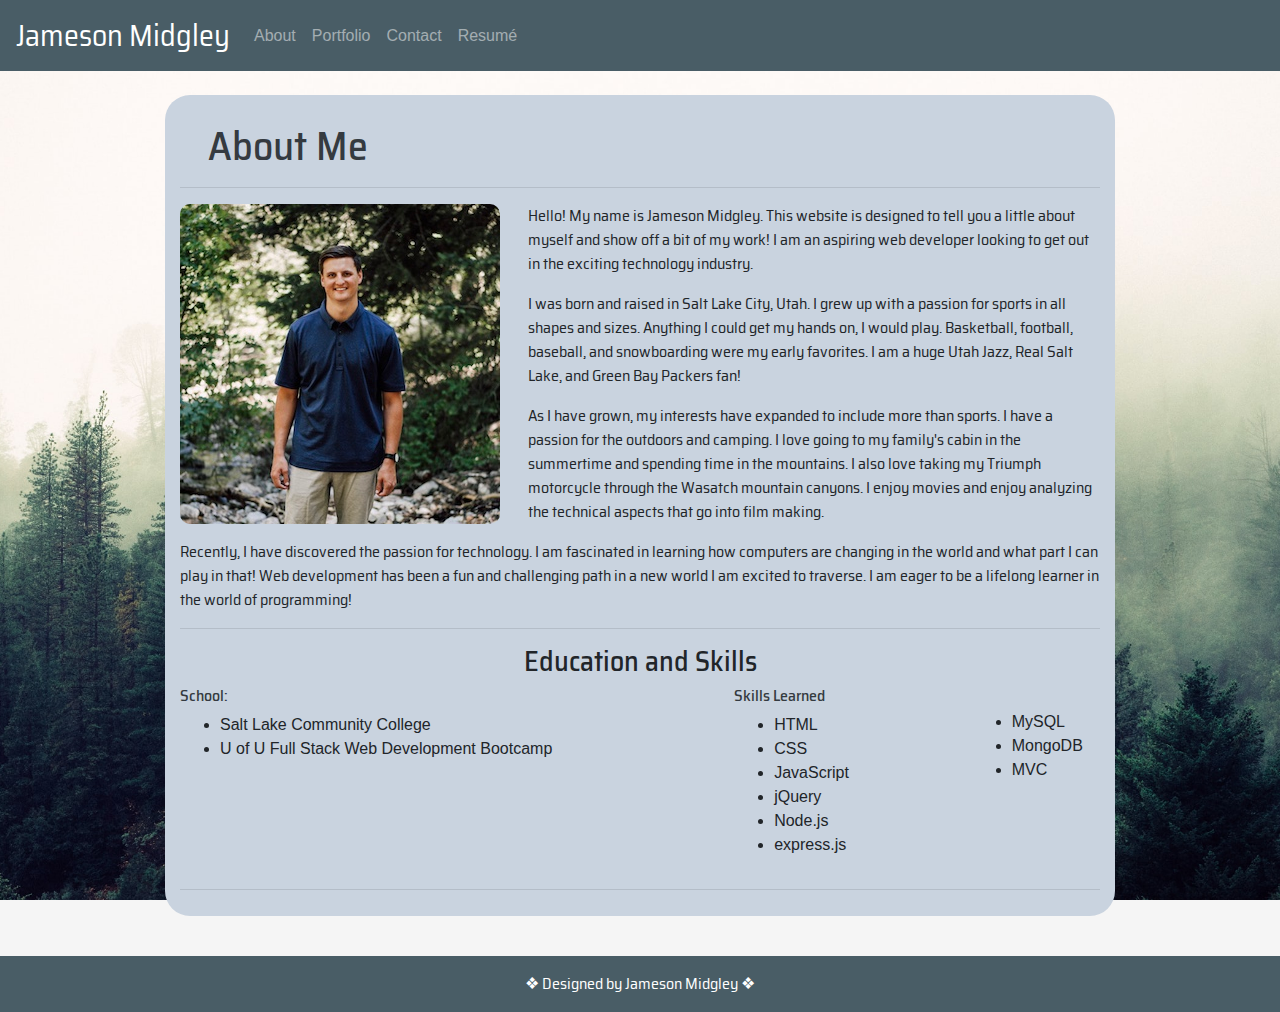
<file: index.html>
<!doctype html>
<html lang="en">
  <head>
    <title>Jameson's Portfolio</title>
    <!-- Required meta tags -->
    <meta charset="utf-8">
    <meta name="viewport" content="width=device-width, initial-scale=1, shrink-to-fit=no">
    <!-- Favicon Link -->
    <link rel="icon" href="assets/images/JM-logo.png" type="images">

    <!-- Bootstrap CSS -->
    <link rel="stylesheet" href="https://stackpath.bootstrapcdn.com/bootstrap/4.3.1/css/bootstrap.min.css" integrity="sha384-ggOyR0iXCbMQv3Xipma34MD+dH/1fQ784/j6cY/iJTQUOhcWr7x9JvoRxT2MZw1T" crossorigin="anonymous">
    <!-- Internal CSS -->
    <link rel="stylesheet" href="assets/css/style.css" type="text/css">
    <link href="https://fonts.googleapis.com/css2?family=Saira+Semi+Condensed&display=swap" rel="stylesheet">
  </head>
  
  <body>

    <!-- moved navbar into body -->
    <nav class="navbar navbar-expand-md navbar-dark bg-dark">
      <a class="navbar-brand navName" href="index.html">Jameson Midgley</a>
      <button class="navbar-toggler" type="button" data-toggle="collapse" data-target="#navbarNavAltMarkup" aria-controls="navbarNavAltMarkup" aria-expanded="false" aria-label="Toggle navigation">
        <span class="navbar-toggler-icon"></span>
      </button>
      <div class="collapse navbar-collapse" id="navbarNavAltMarkup">
        <div class="navbar-nav">
          <!-- took out active link -->
          <a class="nav-item nav-link" href="index.html">About</a>
          <a class="nav-item nav-link" href="portfolio.html">Portfolio</a>
          <a class="nav-item nav-link" href="contact.html">Contact</a>
          <a href="assets/resume/JamesonResume.docx.pdf" target="_blank" class="nav-item nav-link" id="resume">Resumé</a>
          <!-- <a class="nav-item nav-link" id="resume">Resume</a> -->
          <!-- id="resume" href="assets/resume/Jameson_Midgley_Resume2.PDF" download="resume" -->
          <!-- <a class="nav-item nav-link disabled" href="#" tabindex="-1" aria-disabled="true">Disabled</a> -->
        </div>
      </div>
    </nav>

    <br>
      <div class="container">
          
          <div class="row">

            <div class="col-md-1"></div>

            <div class="col-md-10 infoCard borderRadius">
              <h1>About Me</h1>
              <hr>
              <img class="profile-pic" src="assets/images/profile-pic.jpg" alt="Jameson Profile Pic">
              <p>Hello! My name is Jameson Midgley. This website is designed to tell you a little about myself and show off a bit of my work! I am an aspiring web developer looking to get out in the exciting technology industry.</p>
              <p>I was born and raised in Salt Lake City, Utah. I grew up with a passion for sports in all shapes and sizes. Anything I could get my hands on, I would play. Basketball, football, baseball, and snowboarding were my early favorites. I am a huge Utah Jazz, Real Salt Lake, and Green Bay Packers fan!</p>
              <p>As I have grown, my interests have expanded to include more than sports. I have a passion for the outdoors and camping. I love going to my family's cabin in the summertime and spending time in the mountains. I also love taking my Triumph motorcycle through the Wasatch mountain canyons. I enjoy movies and enjoy analyzing the technical aspects that go into film making. </p>
              <p>Recently, I have discovered the passion for technology. I am fascinated in learning how computers are changing in the world and what part I can play in that! Web development has been a fun and challenging path in a new world I am excited to traverse. I am eager to be a lifelong learner in the world of programming!</p>
              <hr>
              <h3>Education and Skills</h3>
              <div class="row">
                <div class="col-md-7">
                  <h6>School:</h6>
                  <ul>
                    <li>Salt Lake Community College</li>
                    <li>U of U Full Stack Web Development Bootcamp</li>
                  </ul>
                </div>
                <div class="col-md-3">
                  <h6>Skills Learned</h6>
                  <ul>
                    <li>HTML</li>
                    <li>CSS</li>
                    <li>JavaScript</li>
                    <li>jQuery</li>
                    <li>Node.js</li>
                    <li>express.js</li>
                  </ul>
                </div>
                <div class="col-md-2">
                  <br>
                  <ul>
                    <li>MySQL</li>
                    <li>MongoDB</li>
                    <li>MVC</li>
                  </ul>
                </div>
              </div>
              <hr class="bottom">
            </div>

            <div class="col-md-1"></div>

          </div>

      </div>

      <footer class="page-footer font-small blue static-bottom">

        <div class="text-center py-3 bg-dark otherText">
          &#10070 Designed by Jameson Midgley &#10070
        </div>
    
      </footer>

    <!-- Optional JavaScript -->
    <!-- jQuery first, then Popper.js, then Bootstrap JS -->
    <script src="https://code.jquery.com/jquery-3.3.1.slim.min.js" integrity="sha384-q8i/X+965DzO0rT7abK41JStQIAqVgRVzpbzo5smXKp4YfRvH+8abtTE1Pi6jizo" crossorigin="anonymous"></script>
    <script src="https://cdnjs.cloudflare.com/ajax/libs/popper.js/1.14.7/umd/popper.min.js" integrity="sha384-UO2eT0CpHqdSJQ6hJty5KVphtPhzWj9WO1clHTMGa3JDZwrnQq4sF86dIHNDz0W1" crossorigin="anonymous"></script>
    <script src="https://stackpath.bootstrapcdn.com/bootstrap/4.3.1/js/bootstrap.min.js" integrity="sha384-JjSmVgyd0p3pXB1rRibZUAYoIIy6OrQ6VrjIEaFf/nJGzIxFDsf4x0xIM+B07jRM" crossorigin="anonymous"></script>
  </body>

</html>
</file>
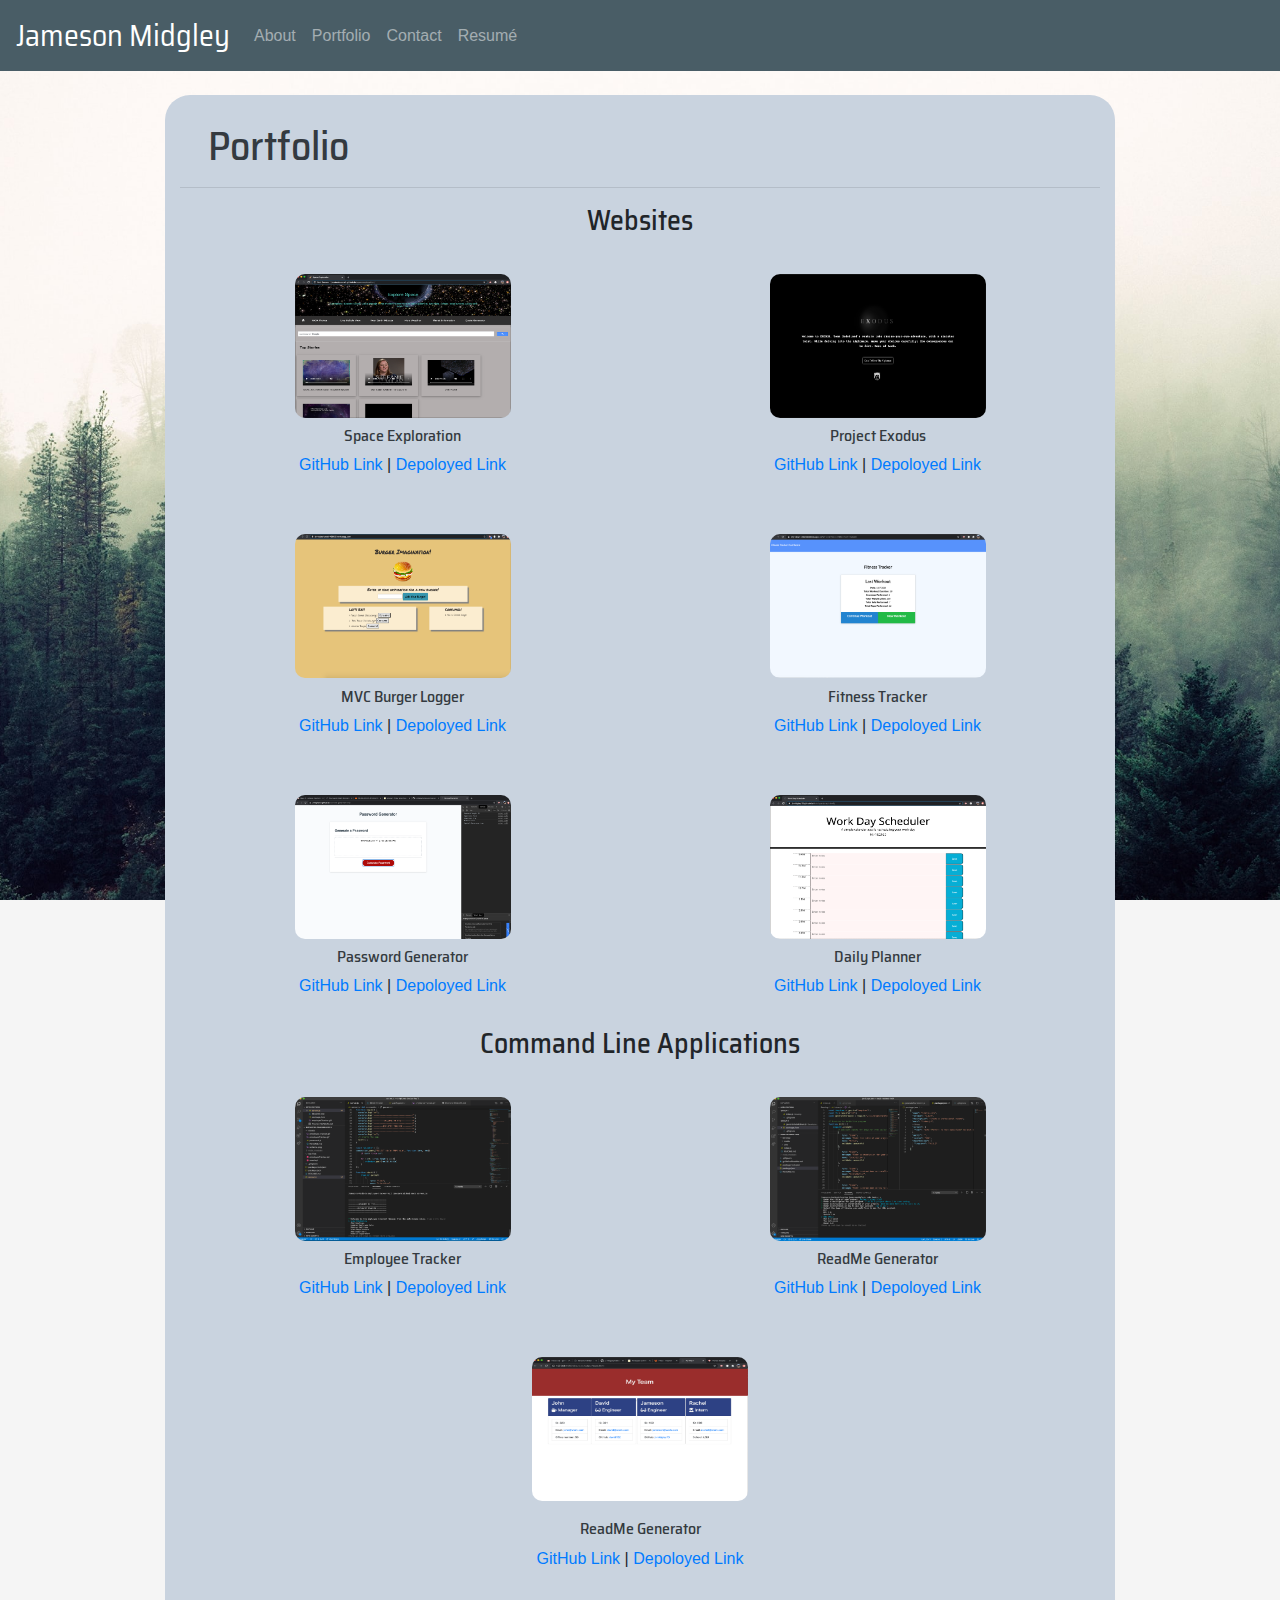
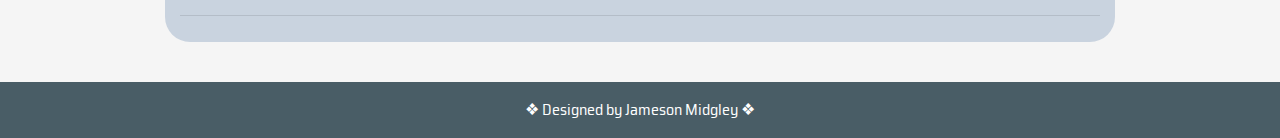
<file: portfolio.html>
<!doctype html>
<html lang="en">

<head>
  <title>Jameson's Portfolio</title>
  <!-- Required meta tags -->
  <meta charset="utf-8">
  <meta name="viewport" content="width=device-width, initial-scale=1, shrink-to-fit=no">
  <!-- Favicon link -->
  <link rel="icon" href="assets/images/JM-logo.png" type="images">

  <!-- Bootstrap CSS -->
  <link rel="stylesheet" href="https://stackpath.bootstrapcdn.com/bootstrap/4.3.1/css/bootstrap.min.css"
    integrity="sha384-ggOyR0iXCbMQv3Xipma34MD+dH/1fQ784/j6cY/iJTQUOhcWr7x9JvoRxT2MZw1T" crossorigin="anonymous">
  <!-- Internal CSS -->
  <link rel="stylesheet" href="assets/css/style.css" type="text/css">
  <link href="https://fonts.googleapis.com/css2?family=Saira+Semi+Condensed&display=swap" rel="stylesheet">
</head>


<body>

  <!-- moved navbar into body -->
  <nav class="navbar navbar-expand-md navbar-dark bg-dark">
    <a class="navbar-brand navName" href="index.html">Jameson Midgley</a>
    <button class="navbar-toggler" type="button" data-toggle="collapse" data-target="#navbarNavAltMarkup"
      aria-controls="navbarNavAltMarkup" aria-expanded="false" aria-label="Toggle navigation">
      <span class="navbar-toggler-icon"></span>
    </button>
    <div class="collapse navbar-collapse" id="navbarNavAltMarkup">
      <div class="navbar-nav">
        <!-- took out active link -->
        <a class="nav-item nav-link" href="index.html">About</a>
        <a class="nav-item nav-link" href="portfolio.html">Portfolio</a>
        <a class="nav-item nav-link" href="contact.html">Contact</a>
        <a href="assets/resume/JamesonResume.docx.pdf" target="_blank" class="nav-item nav-link" id="resume">Resumé</a>
        <!-- <a class="nav-item nav-link" id="resume">Resume</a> -->
        <!-- <a class="nav-item nav-link disabled" href="#" tabindex="-1" aria-disabled="true">Disabled</a> -->
      </div>
    </div>
  </nav>

  <br>

  <div class="container">

    <div class="row">

      <div class="col-md-1">

      </div>

      <div class="col-md-10 infoCard borderRadius">
        <h1>Portfolio</h1>
        <hr>
        <div class="row">
          <div class="col-md-12">
            <h3>Websites</h3>
          </div>
        </div>
        <div class="projectDisplay">
          <div class="row rowOne">
            <div class="col-sm-6 portfolio-pics">
              <img class="img-responsive projectPic imageRadius" width="216" height="144" src="assets/images/space-exploration.png" alt="space">
              <div class="linkCenter">
                <h6>Space Exploration</h6>
                <a href="https://github.com/jordanrbunnell/spaceexploration" target="_blank">GitHub Link</a>
                <span>|</span>
              <span>
                <a href="https://jordanrbunnell.github.io/spaceexploration/" target="_blank">Depoloyed Link</a>
              </span>
            </div>
            </div>
            <div class="col-sm-6 portfolio-pics">
              <img class="img-responsive projectPic imageRadius" width="216" height="144" src="assets/images/exodus.png" alt="exodus">
              <div class="linkCenter">
                <h6>Project Exodus</h6>
                <a href="https://github.com/corvus-cyber/Project_Exodus" target="_blank">GitHub Link</a>
                <span>|</span>
              <span>
                <a href="https://exodus-escape.herokuapp.com/" target="_blank">Depoloyed Link</a>
              </span>
            </div>
            </div>
          </div>

          <div class="row rowTwo">
            <div class="col-sm-6 portfolio-pics">
              <img class="img-responsive projectPic" width="216" height="144" src="assets/images/burger-logger.png" alt="MVC Burger Logger">
              <div class="linkCenter">
                <h6>MVC Burger Logger</h6>
                <a href="https://github.com/j-midgley13/mvc-hw-13" target="_blank">GitHub Link</a>
                <span>|</span>
              <span>
                <a href="https://shrouded-peak-46803.herokuapp.com/" target="_blank">Depoloyed Link</a>
              </span>
            </div>
            </div>
            <div class="col-sm-6 portfolio-pics">
              <img class="img-responsive projectPic" width="216" height="144" src="assets/images/fitness-tracker.png" alt="Fitness Tracker">
              <div class="linkCenter">
                <h6>Fitness Tracker</h6>
                <a href="https://github.com/j-midgley13/workout-tracker-hw17" target="_blank">GitHub Link</a>
                <span>|</span>
              <span>
                <a href="https://dry-dawn-32285.herokuapp.com/" target="_blank">Depoloyed Link</a>
              </span>
            </div>
            </div>
          </div>

          <div class="row rowThree">
            <div class="col-sm-6 portfolio-pics">
              <img class="img-responsive projectPic" width="216" height="144" src="assets/images/password-generator-complete.png" alt="Password Generator">
              <div class="linkCenter">
                <h6>Password Generator</h6>
                <a href="https://github.com/j-midgley13/password-generator-hw3" target="blank">GitHub Link </a>
                <span>|</span>
              <span>
                <a href="https://j-midgley13.github.io/password-generator-hw3/" target="blank">Depoloyed Link</a>
              </span>
            </div>
            </div>
            <div class="col-sm-6 portfolio-pics">
              <img class="img-responsive projectPic" width="216" height="144" src="assets/images/daily-planner.png" alt="Daily Planner">
              <div class="linkCenter">
                <h6>Daily Planner</h6>
                <a href="https://github.com/j-midgley13/third-party-api-hw5" target="blank">GitHub Link </a>
                <span>|</span>
              <span>
                <a href="https://j-midgley13.github.io/third-party-api-hw5/" target="blank">Depoloyed Link</a>
              </span>
            </div>
            </div>
          </div>

          <div class="row">
            <div class="col-md-12">
              <h3>Command Line Applications</h3>
            </div>
          </div>

          <div class="row commandRowOne">
            <div class="col-sm-6 portfolio-pics">
              <img class="img-responsive projectPic" width="216" height="144" src="assets/images/employee-tracker.png" alt="Employee Tracker">
              <div class="linkCenter">
                <h6>Employee Tracker</h6>
                <a href="https://github.com/j-midgley13/employee-tracker-hw12" target="blank">GitHub Link</a>
                <span>|</span>
              <span>
                <a href="https://github.com/j-midgley13/employee-tracker-hw12" target="blank">Depoloyed Link</a>
              </span>
            </div>
            </div>
            <div class="col-sm-6 portfolio-pics">
              <img class="img-responsive projectPic" width="216" height="144" src="assets/images/readme-gen.png" alt="ReadMe Generator">
              <div class="linkCenter">
                <h6>ReadMe Generator</h6>
                <a href="https://github.com/j-midgley13/node-readme-hw9" target="blank">GitHub Link</a>
                <span>|</span>
              <span>
                <a href="https://github.com/j-midgley13/node-readme-hw9" target="blank">Depoloyed Link</a>
              </span>
            </div>
            </div>
          </div>

          <div class="row commandRowTwo">
            <div class="col-sm-12 portfolio-pics">
              <img class="img-responsive projectPic" width="216" height="144" src="assets/images/team-gen.png" alt="Team Generator">
              <div class="linkCenter">
                <h6>ReadMe Generator</h6>
                <a href="https://github.com/j-midgley13/team-generator-hw10" target="blank">GitHub Link</a>
                <span>|</span>
              <span>
                <a href="https://github.com/j-midgley13/team-generator-hw10" target="blank">Depoloyed Link</a>
              </span>
            </div>
            </div>
          </div>
        </div>
        <hr class="bottom">
      </div>
      <div class="col-md-1"></div>
    </div>

  </div>

  <footer class="page-footer font-small blue static-bottom">

    <div class="text-center py-3 bg-dark otherText">
      &#10070 Designed by Jameson Midgley &#10070
    </div>

  </footer>

  <!-- Optional JavaScript -->
  <!-- jQuery first, then Popper.js, then Bootstrap JS -->
  <script src="https://code.jquery.com/jquery-3.3.1.slim.min.js"
    integrity="sha384-q8i/X+965DzO0rT7abK41JStQIAqVgRVzpbzo5smXKp4YfRvH+8abtTE1Pi6jizo"
    crossorigin="anonymous"></script>
  <script src="https://cdnjs.cloudflare.com/ajax/libs/popper.js/1.14.7/umd/popper.min.js"
    integrity="sha384-UO2eT0CpHqdSJQ6hJty5KVphtPhzWj9WO1clHTMGa3JDZwrnQq4sF86dIHNDz0W1"
    crossorigin="anonymous"></script>
  <script src="https://stackpath.bootstrapcdn.com/bootstrap/4.3.1/js/bootstrap.min.js"
    integrity="sha384-JjSmVgyd0p3pXB1rRibZUAYoIIy6OrQ6VrjIEaFf/nJGzIxFDsf4x0xIM+B07jRM"
    crossorigin="anonymous"></script>
</body>

</html>
</file>
<file: assets/css/style.css>
body {
    background-image: url(../images/bigbackground.jpg);
    background-size: cover;
    background-attachment: fixed;
    background-position: center center;
    position: relative;
    padding-bottom: 56px;
    min-height: 100vh;
    /* added background color in case image doesn't work */
    background-color: whitesmoke;
}

.bg-dark {
    background-color: #495D66!important;
}

.btn-dark {
    background-color: #495D66!important;
}

.navName {
    font-family: 'Saira Semi Condensed', sans-serif;
    font-size: 30px;
}

.headerPages {
    font-family: 'Saira Semi Condensed', sans-serif;
}

h1 {
    color: #343a40;
    font-family: 'Saira Semi Condensed', sans-serif;
    padding-top: 3%;
    padding-left: 3%;
} 

h3, h5 {
    font-family: 'Saira Semi Condensed', sans-serif;
    text-align: center;
}

h6 {
    color: #343a40;
    font-family: 'Saira Semi Condensed', sans-serif;
}


.otherText, p {
    font-family: 'Saira Semi Condensed', sans-serif;
}

.container {
    padding-bottom: 40px;
}

.borderRadius {
    border-radius: 25px;
}

/* .imageRadius {
    border-radius: 10px;
} */

.bottom {
    padding-bottom: 10px;
}

.infoCard {
    background-color: #c9d3df;
}

/* Picture only used in about page */
.profile-pic {
    float: left; 
    margin-right: 3%; 
    margin-bottom: 1%;
    border-radius: 10px;
}

.portfolio-pics {
        padding: 3%; 
}

.projectPic {
    display: block;
    margin: auto;
    border-radius: 10px;
    /* padding-bottom: 2%; */
}

.linkCenter {
    text-align: center;
    margin-top: 2%;
}

.contactText {
    margin-left: 2%;
    margin-right: 2%;
}

.contactCenter {
    text-align: center;
    padding-top: 1%;
    padding-bottom: 1%;
}

.linkButtons {
    text-align: center;
    margin-top: 2%;
    margin-bottom: 2%;
}

footer {
    color: white;
    position: absolute;
    bottom: 0;
    width: 100%;
    z-index: 1;
}
</file>
